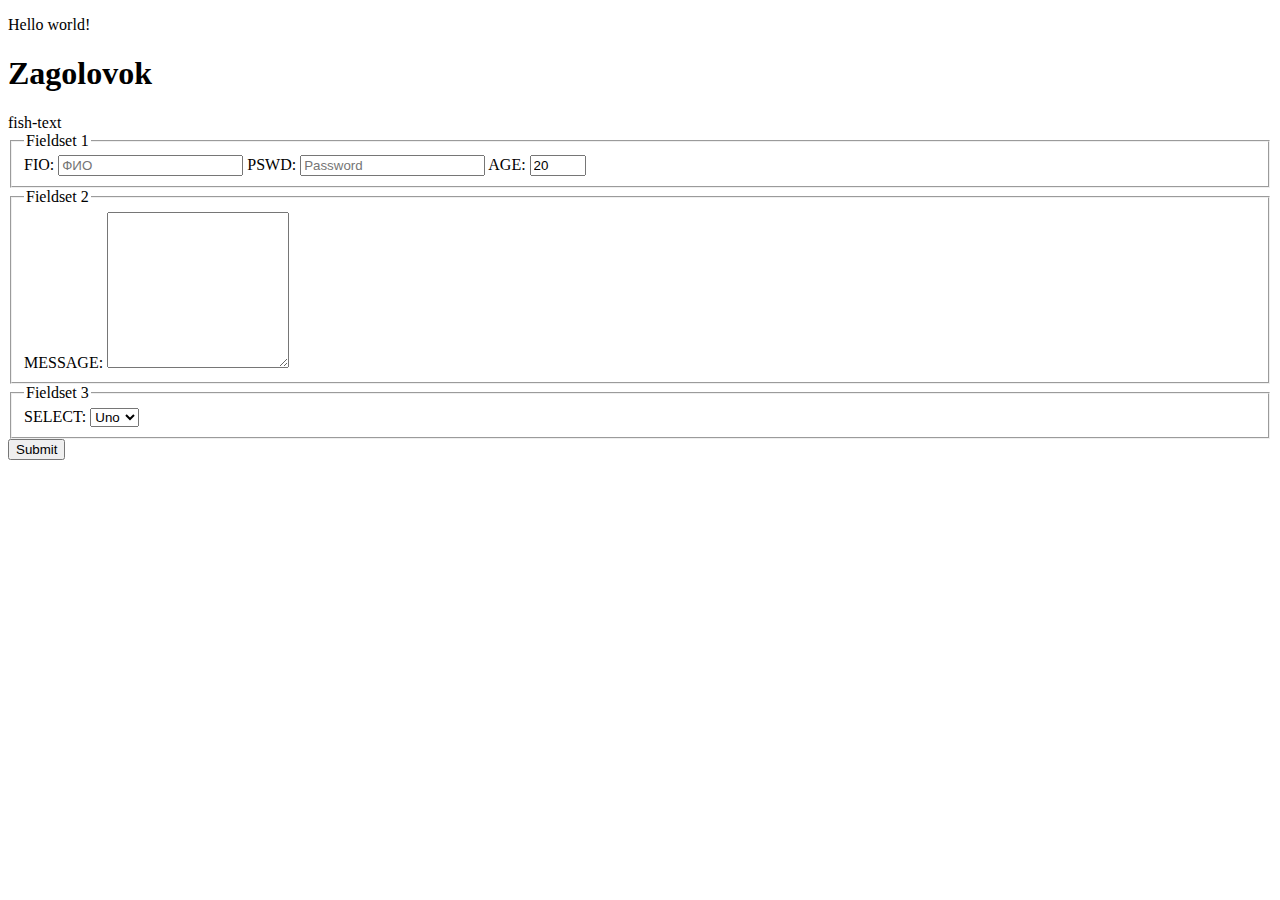
<file: form.html>
<!DOCTYPE html>
<html lang="en">
<head>
    <meta charset="UTF-8">
    <title>Title</title>
</head>
<body>

<p>Hello world!</p>
<h1>Zagolovok</h1>
<span>fish-text</span>

<form id="my-from">
    <fieldset id="fieldset1">
        <legend>Fieldset 1</legend>

        <label>
            FIO:
            <input type="text" id="fio" maxlength="50" name="fio" placeholder="ФИО"/>
        </label>
        <label>
            PSWD:
            <input type="password" id="password" maxlength="50" name="psw" placeholder="Password"/>
        </label>
        <label>
            AGE:
            <input type="number" id="age" min="0" max="85" name="age" value="20"/>
        </label>
    </fieldset>
    <fieldset id="fieldset2">
        <legend>Fieldset 2</legend>

        <label>
            MESSAGE:
            <textarea name="message" id="msg" rows="10"></textarea>
        </label>
    </fieldset>

    <fieldset id="fieldset3">
        <legend>Fieldset 3</legend>

        <label>
            SELECT:
            <select id="sel">
                <option>Uno</option>
                <option>Dos</option>
                <option>Tres</option>
            </select>
        </label>
    </fieldset>

    <input type="submit">
</form>

<script src="js/my.js?123"></script>
</body>
</html>
</file>
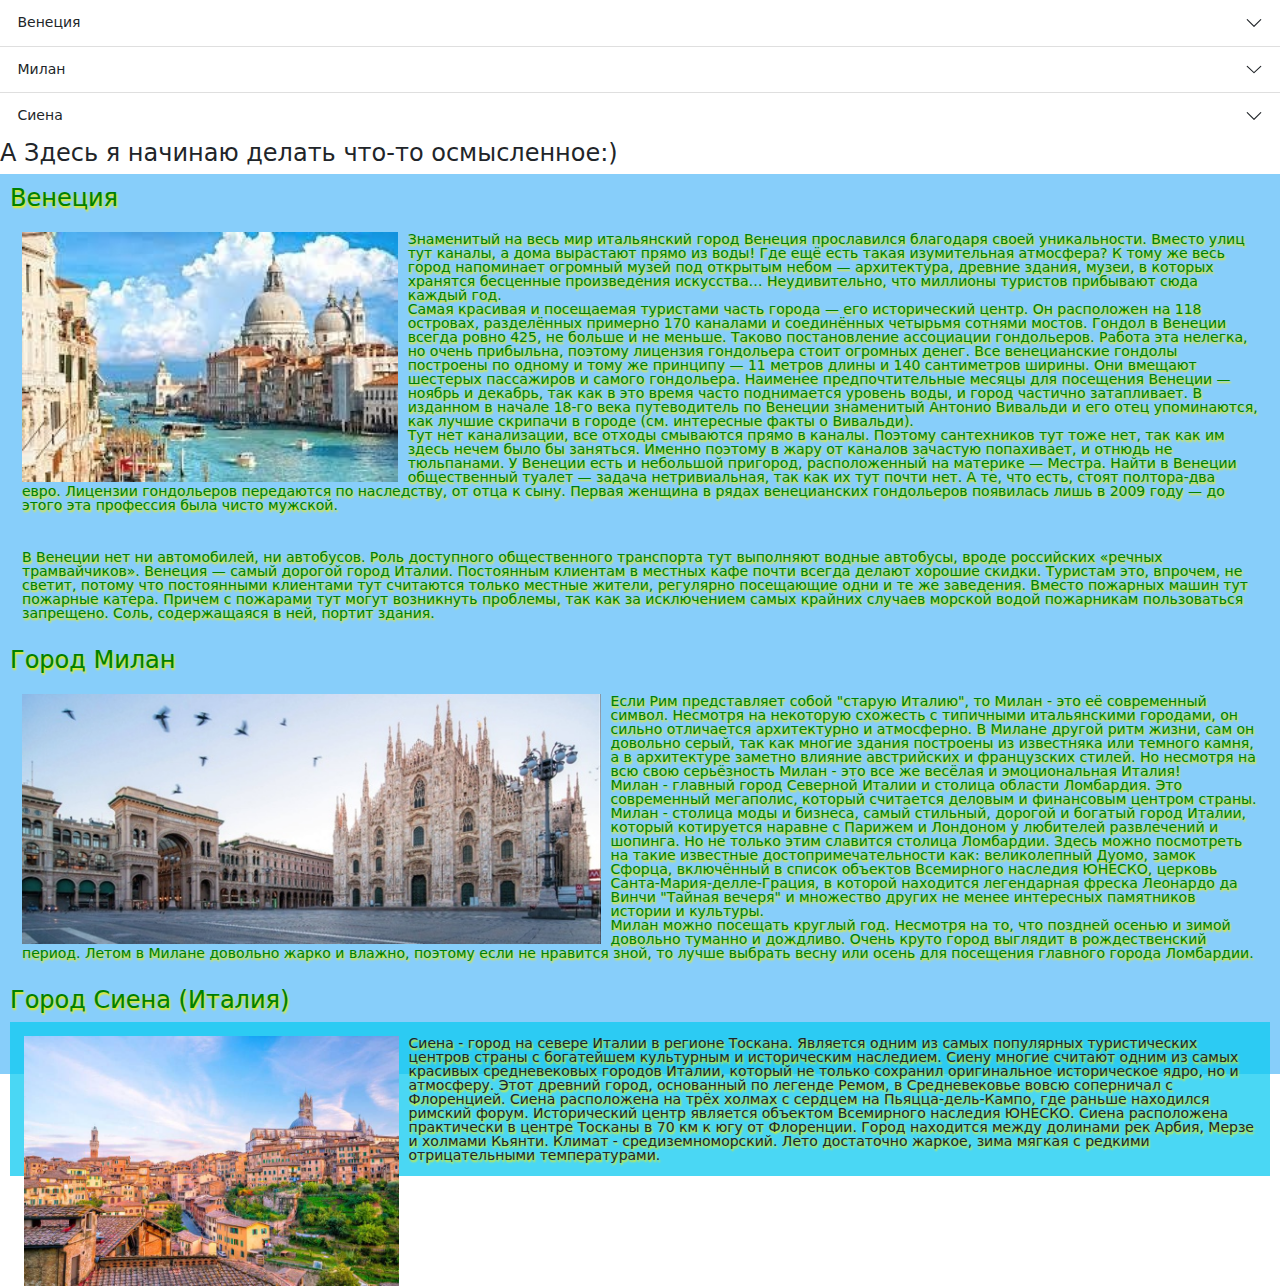
<file: italy.html>
<!DOCTYPE html>
<html lang="ru">
<head>
    <meta charset="utf-8">
    <title>Glorium Imperium Romanum</title>
    <link rel="stylesheet" href="css/bootstrap.css">
    <link rel="stylesheet" href="css/style.css">
</head>
<body>
<header>
    <div class="accordion accordion-flush" id="accordionFlushExample">
        <div class="accordion-item">
            <h2 class="accordion-header" id="flush-headingOne">
                <button class="accordion-button collapsed" type="button" data-bs-toggle="collapse" data-bs-target="#flush-collapseOne" aria-expanded="false" aria-controls="flush-collapseOne">
                    Венеция
                </button>
            </h2>
            <div id="flush-collapseOne" class="accordion-collapse collapse" aria-labelledby="flush-headingOne" data-bs-parent="#accordionFlushExample">
               <a href="#city1"> <svg xmlns="http://www.w3.org/2000/svg" width="16" height="16" fill="currentColor" class="bi bi-check-square-fill" viewBox="0 0 16 16">
                   <path d="M2 0a2 2 0 0 0-2 2v12a2 2 0 0 0 2 2h12a2 2 0 0 0 2-2V2a2 2 0 0 0-2-2H2zm10.03 4.97a.75.75 0 0 1 .011 1.05l-3.992 4.99a.75.75 0 0 1-1.08.02L4.324 8.384a.75.75 0 1 1 1.06-1.06l2.094 2.093 3.473-4.425a.75.75 0 0 1 1.08-.022z"/>
               </svg>
                   <span class="badge bg-info text-dark">Венеция</span> </a>
            </div>
        </div>
        <div class="accordion-item">
            <h2 class="accordion-header" id="flush-headingTwo">
                <button class="accordion-button collapsed" type="button" data-bs-toggle="collapse" data-bs-target="#flush-collapseTwo" aria-expanded="false" aria-controls="flush-collapseTwo">
                    Милан
                </button>
            </h2>
            <div id="flush-collapseTwo" class="accordion-collapse collapse" aria-labelledby="flush-headingTwo" data-bs-parent="#accordionFlushExample">
                <a href="#city2"> <svg xmlns="http://www.w3.org/2000/svg" width="16" height="16" fill="currentColor" class="bi bi-check-square-fill" viewBox="0 0 16 16">
                    <path d="M2 0a2 2 0 0 0-2 2v12a2 2 0 0 0 2 2h12a2 2 0 0 0 2-2V2a2 2 0 0 0-2-2H2zm10.03 4.97a.75.75 0 0 1 .011 1.05l-3.992 4.99a.75.75 0 0 1-1.08.02L4.324 8.384a.75.75 0 1 1 1.06-1.06l2.094 2.093 3.473-4.425a.75.75 0 0 1 1.08-.022z"/>
                </svg>
                    <span class="badge bg-info text-dark">Милан</span> </a>
            </div>
        </div>
        <div class="accordion-item">
            <h2 class="accordion-header" id="flush-headingThree">
                <button class="accordion-button collapsed" type="button" data-bs-toggle="collapse" data-bs-target="#flush-collapseThree" aria-expanded="false" aria-controls="flush-collapseThree">
                    Сиена
                </button>
            </h2>
            <div id="flush-collapseThree" class="accordion-collapse collapse" aria-labelledby="flush-headingThree" data-bs-parent="#accordionFlushExample">
                <a href="#city3"> <svg xmlns="http://www.w3.org/2000/svg" width="16" height="16" fill="currentColor" class="bi bi-check-square-fill" viewBox="0 0 16 16">
                    <path d="M2 0a2 2 0 0 0-2 2v12a2 2 0 0 0 2 2h12a2 2 0 0 0 2-2V2a2 2 0 0 0-2-2H2zm10.03 4.97a.75.75 0 0 1 .011 1.05l-3.992 4.99a.75.75 0 0 1-1.08.02L4.324 8.384a.75.75 0 1 1 1.06-1.06l2.094 2.093 3.473-4.425a.75.75 0 0 1 1.08-.022z"/>
                </svg>
                    <span class="badge bg-info text-dark">Сиена</span> </a>
            </div>
        </div>
    </div>

    <h2>
        А Здесь я начинаю делать что-то осмысленное:)
    </h2>
</header>
<div class="info">
    <h2 id="city1">Венеция</h2>
    <div class="float">
        <p><img src="./img/Ven.jpg" alt="Здесь должна была быть красивая картинка, но верстальщик накосячил с ссылками">
            Знаменитый на весь мир итальянский город Венеция прославился благодаря своей уникальности. Вместо улиц тут
            каналы, а дома вырастают прямо из воды! Где ещё есть такая изумительная атмосфера? К тому же весь город
            напоминает огромный музей под открытым небом — архитектура, древние здания, музеи, в которых хранятся
            бесценные
            произведения искусства… Неудивительно, что миллионы туристов прибывают сюда каждый год.<br/>
            Самая красивая и посещаемая туристами часть города — его исторический центр. Он расположен на 118 островах,
            разделённых примерно 170 каналами и соединённых четырьмя сотнями мостов.
            Гондол в Венеции всегда ровно 425, не больше и не меньше. Таково постановление ассоциации гондольеров.
            Работа
            эта нелегка, но очень прибыльна, поэтому лицензия гондольера стоит огромных денег.
            Все венецианские гондолы построены по одному и тому же принципу — 11 метров длины и 140 сантиметров ширины.
            Они
            вмещают шестерых пассажиров и самого гондольера.
            Наименее предпочтительные месяцы для посещения Венеции — ноябрь и декабрь, так как в это время часто
            поднимается
            уровень воды, и город частично затапливает.
            В изданном в начале 18-го века путеводитель по Венеции знаменитый Антонио Вивальди и его отец упоминаются,
            как
            лучшие скрипачи в городе (см. интересные факты о Вивальди).<br/>
            Тут нет канализации, все отходы смываются прямо в каналы. Поэтому сантехников тут тоже нет, так как им здесь
            нечем было бы заняться. Именно поэтому в жару от каналов зачастую попахивает, и отнюдь не тюльпанами.
            У Венеции есть и небольшой пригород, расположенный на материке — Местра.
            Найти в Венеции общественный туалет — задача нетривиальная, так как их тут почти нет. А те, что есть, стоят
            полтора-два евро.
            Лицензии гондольеров передаются по наследству, от отца к сыну.
            Первая женщина в рядах венецианских гондольеров появилась лишь в 2009 году — до этого эта профессия была
            чисто
            мужской.
        </p>
        <p>
            В Венеции нет ни автомобилей, ни автобусов. Роль доступного общественного транспорта тут выполняют водные
            автобусы, вроде российских «речных трамвайчиков».
            Венеция — самый дорогой город Италии.
            Постоянным клиентам в местных кафе почти всегда делают хорошие скидки. Туристам это, впрочем, не светит,
            потому
            что постоянными клиентами тут считаются только местные жители, регулярно посещающие одни и те же заведения.
            Вместо пожарных машин тут пожарные катера. Причем с пожарами тут могут возникнуть проблемы, так как за
            исключением самых крайних случаев морской водой пожарникам пользоваться запрещено. Соль, содержащаяся в ней,
            портит здания.
        </p>
    </div>
    <h2 id="city2">
        Город Милан
    </h2>
    <div class="float">
        <p>
            <img src="./img/Mil.jpg" alt="Здесь должна была быть красивая картинка, но верстальщик накосячил с ссылками">
            Если Рим представляет собой "старую Италию", то Милан - это её современный символ. Несмотря на некоторую
            схожесть с типичными итальянскими городами, он сильно отличается архитектурно и атмосферно. В Милане другой
            ритм
            жизни, сам он довольно серый, так как многие здания построены из известняка или темного камня, а в
            архитектуре
            заметно влияние австрийских и французских стилей. Но несмотря на всю свою серьёзность Милан - это все же
            весёлая
            и эмоциональная Италия!<br/>
            Милан - главный город Северной Италии и столица области Ломбардия. Это современный мегаполис, который
            считается
            деловым и финансовым центром страны. Милан - столица моды и бизнеса, самый стильный, дорогой и богатый город
            Италии, который котируется наравне с Парижем и Лондоном у любителей развлечений и шопинга. Но не только этим
            славится столица Ломбардии. Здесь можно посмотреть на такие известные достопримечательности как:
            великолепный
            Дуомо, замок Сфорца, включённый в список объектов Всемирного наследия ЮНЕСКО, церковь
            Санта-Мария-делле-Грация,
            в которой находится легендарная фреска Леонардо да Винчи "Тайная вечеря" и множество других не менее
            интересных
            памятников истории и культуры.<br/>
            Милан можно посещать круглый год. Несмотря на то, что поздней осенью и зимой довольно туманно и дождливо.
            Очень
            круто город выглядит в рождественский период. Летом в Милане довольно жарко и влажно, поэтому если не
            нравится
            зной, то лучше выбрать весну или осень для посещения главного города Ломбардии.
        </p>
    </div>
    <h2 id="city3"> Город Сиена (Италия) </h2>
    <div class="float">
        <p class="p-3 mb-2 bg-info text-dark" style="--bs-bg-opacity: .75;">
            <img src="./img/sie.jpg" alt="Здесь должна была быть красивая картинка, но верстальщик накосячил с ссылками">
            Сиена - город на севере Италии в регионе Тоскана. Является одним из самых популярных туристических центров
            страны с богатейшем культурным и историческим наследием. Сиену многие считают одним из самых красивых
            средневековых городов Италии, который не только сохранил оригинальное историческое ядро, но и атмосферу.
            Этот
            древний город, основанный по легенде Ремом, в Средневековье вовсю соперничал с Флоренцией. Сиена расположена
            на
            трёх холмах с сердцем на Пьяцца-дель-Кампо, где раньше находился римский форум. Исторический центр является
            объектом Всемирного наследия ЮНЕСКО.
            Сиена расположена практически в центре Тосканы в 70 км к югу от Флоренции. Город находится между долинами
            рек
            Арбия, Мерзе и холмами Кьянти. Климат - средиземноморский. Лето достаточно жаркое, зима мягкая с редкими
            отрицательными температурами.
        </p>
    </div>
</div>

<script src="https://cdn.jsdelivr.net/npm/@popperjs/core@2.9.3/dist/umd/popper.min.js" integrity="sha384-W8fXfP3gkOKtndU4JGtKDvXbO53Wy8SZCQHczT5FMiiqmQfUpWbYdTil/SxwZgAN" crossorigin="anonymous"></script>
<script src="https://cdn.jsdelivr.net/npm/bootstrap@5.1.1/dist/js/bootstrap.min.js" integrity="sha384-skAcpIdS7UcVUC05LJ9Dxay8AXcDYfBJqt1CJ85S/CFujBsIzCIv+l9liuYLaMQ/" crossorigin="anonymous"></script>

</body>
</html>
</file>
<file: css/style.css>
* {
    padding: 0;
    margin: 0;
    border: 0;
}

*,
*:before,
*:after {
    -webkit-box-sizing: border-box;
    -moz-box-sizing: border-box;
    box-sizing: border-box;
}

:focus,
:active {
    outline: none;
}

a:focus,
a:active {
    outline: none;
}

nav,
footer,
header,
aside {
    display: block;
}

html,
body {
    height: 100%;
    width: 100%;
    line-height: 1;
    font-size: 14px;
    -ms-text-size-adjust: 100%;
    -moz-text-size-adjust: 100%;
    -webkit-text-size-adjust: 100%;
}

input::-ms-clear {
    display: none;
}

a, a:visited {
    text-decoration: none;
}

a:hover {
    text-decoration: none;
}

ul li {
    list-style: none;
    padding: 4%;
}

.block {
    color: orange;
    font-size: 15px;
    font-style: italic;
    padding: 10%
}

.ital {
    font-style: italic;
}

.tar {
    text-align: right;
}

.tac {
    text-align: center;
    font-size: 20px;
}

.decor {
    text-decoration: underline;
}

.empty {
    text-shadow: 1px 2px 2px #f0f000;
}

.lspace {
    letter-spacing: 5px;
}

.wspace {
    word-spacing: 5px;
}

.lineheight {
    line-height: 20px;
}

p {
    padding: 12px;
}

h2 {
    font-size: 24px;
}

.info {
    color: green;
    text-shadow: 1px 2px 2px #f0f000;
    background-color: #87cefa;
    height: 100%;
    padding: 10px;
}

.info > h2 {
    top: 10px;
}

.float {
    width: 100%;
    float: right;
}

.float > p > img {
    float: left;
    height: 250px;
    top: 0;
    margin-right: 10px;
}
</file>
